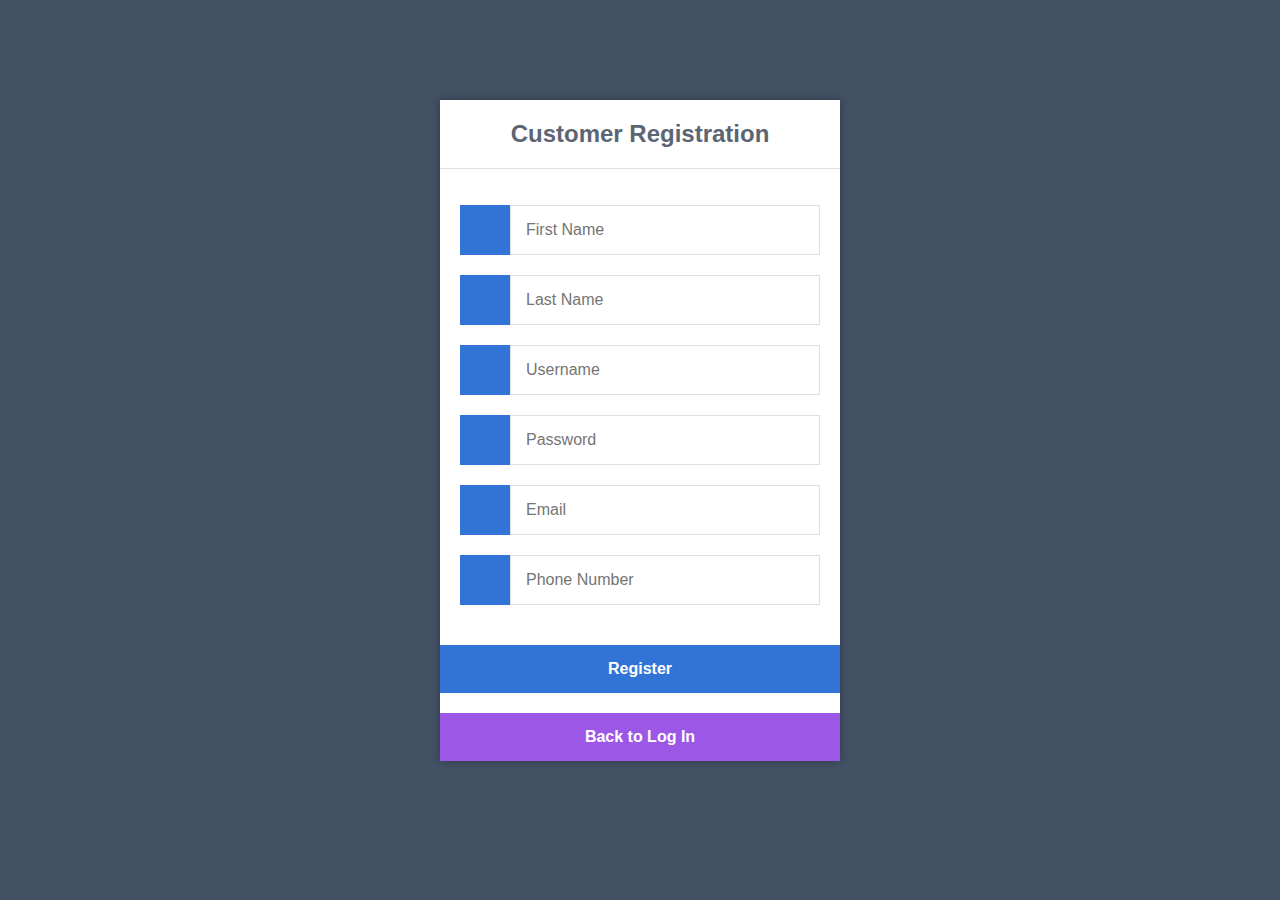
<file: website_files/login/registerCustomer.html>
<!DOCTYPE html>
<html>
	<head>
        <link href="register.css" rel="stylesheet" type="text/css">
		<meta charset="utf-8">
		<title>Register</title>
		<link rel="stylesheet" href="https://cdnjs.cloudflare.com/ajax/libs/font-awesome/6.2.0/css/all.min.css" integrity="sha512-xh6O/CkQoPOWDdYTDqeRdPCVd1SpvCA9XXcUnZS2FmJNp1coAFzvtCN9BmamE+4aHK8yyUHUSCcJHgXloTyT2A==" crossorigin="anonymous" referrerpolicy="no-referrer">
	</head>
	<body>
		<div class="register">
			<h1>Customer Registration</h1>
			<form action="register.php" method="post" autocomplete="off">
                <label for="firstname">
					<i class="fas fa-user"></i>
				</label>
				<input type="text" name="firstname" placeholder="First Name" id="firstname" required>
                <label for="lastname">
					<i class="fas fa-user"></i>
				</label>
				<input type="text" name="lastname" placeholder="Last Name" id="lastname" required>
				<label for="username">
					<i class="fas fa-user"></i>
				</label>
				<input type="text" name="username" placeholder="Username" id="username" required>
				<label for="password">
					<i class="fas fa-lock"></i>
				</label>
				<input type="password" name="password" placeholder="Password" id="password" required>
				<label for="email">
					<i class="fas fa-envelope"></i>
				</label>
				<input type="email" name="email" placeholder="Email" id="email" required>
                <label for="phone">
					<i class="fas fa-phone"></i>
				</label>
				<input type="phone" name="phone" placeholder="Phone Number" id="phone" required>
				<input type="submit" value="Register">
			</form>
            <form action="http://localhost/phplogin/login.html" method="POST">
                <button >Back to Log In</button>
            </form>
		</div>
	</body>
</html>
</file>
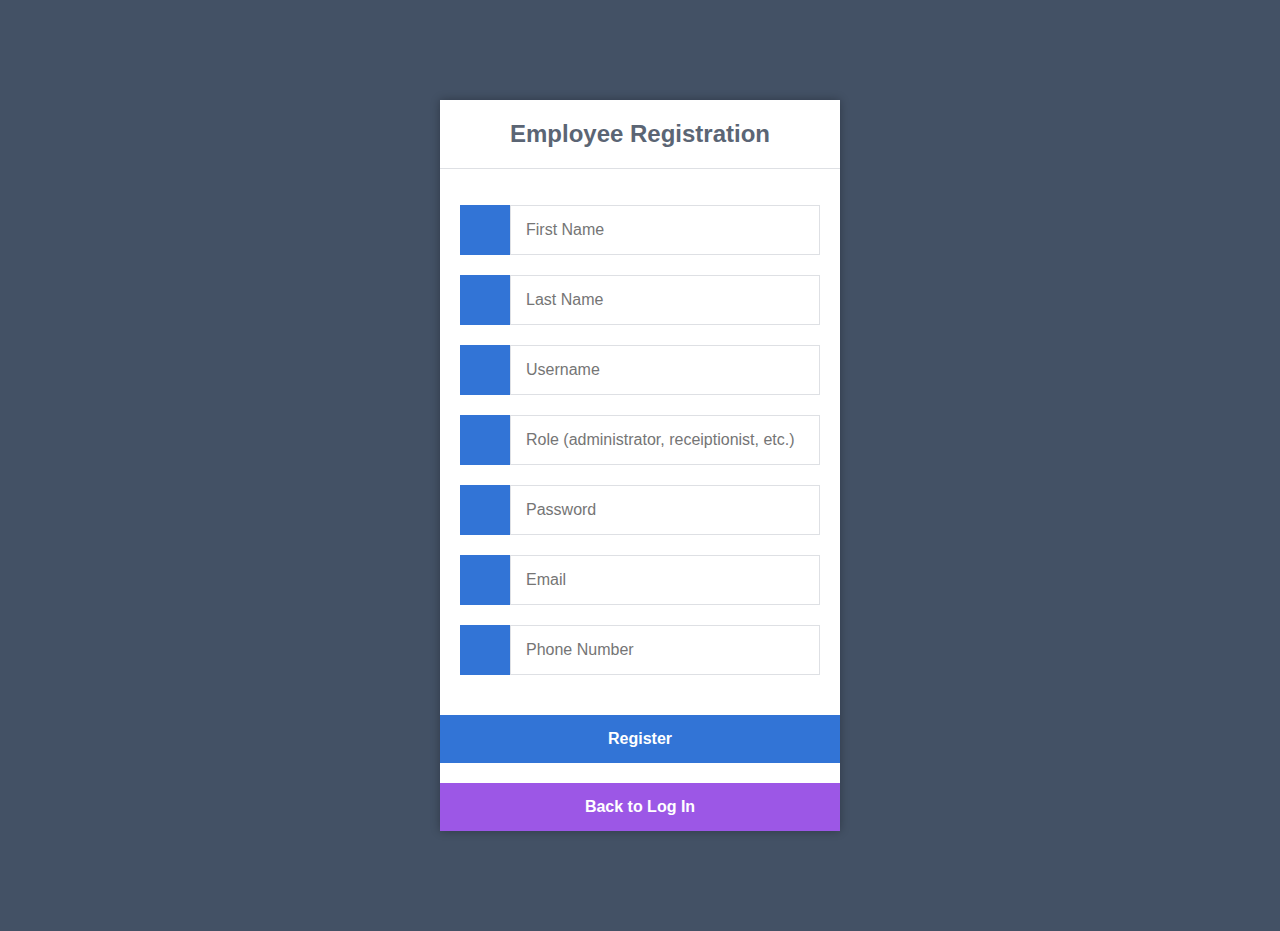
<file: website_files/login/registerEmployee.html>
<!DOCTYPE html>
<html>
	<head>
        <link href="register.css" rel="stylesheet" type="text/css">
		<meta charset="utf-8">
		<title>Register</title>
		<link rel="stylesheet" href="https://cdnjs.cloudflare.com/ajax/libs/font-awesome/6.2.0/css/all.min.css" integrity="sha512-xh6O/CkQoPOWDdYTDqeRdPCVd1SpvCA9XXcUnZS2FmJNp1coAFzvtCN9BmamE+4aHK8yyUHUSCcJHgXloTyT2A==" crossorigin="anonymous" referrerpolicy="no-referrer">
	</head>
	<body>
		<div class="register">
			<h1>Employee Registration</h1>
			<form action="register.php" method="post" autocomplete="off">
                <label for="firstname">
					<i class="fas fa-user"></i>
				</label>
				<input type="text" name="firstname" placeholder="First Name" id="firstname" required>

                <label for="lastname">
					<i class="fas fa-user"></i>
				</label>
				<input type="text" name="lastname" placeholder="Last Name" id="lastname" required>

				<label for="username">
					<i class="fas fa-user"></i>
				</label>
				<input type="text" name="username" placeholder="Username" id="username" required>

                <label for="employeeType">
					<i class="fas fa-bell"></i>
				</label>
				<input type="text" name="employeeType" placeholder="Role (administrator, receiptionist, etc.)" id="employeeType" required>

				<label for="password">
					<i class="fas fa-lock"></i>
				</label>
				<input type="password" name="password" placeholder="Password" id="password" required>

				<label for="email">
					<i class="fas fa-envelope"></i>
				</label>
				<input type="email" name="email" placeholder="Email" id="email" required>

                <label for="phone">
					<i class="fas fa-phone"></i>
				</label>
				<input type="phone" name="phone" placeholder="Phone Number" id="phone" required>

				<input type="submit" value="Register">
			</form>
            <form action="http://localhost/phplogin/login.html" method="POST">
                <button >Back to Log In</button>
            </form>
		</div>
	</body>
</html>
</file>
<file: website_files/login/register.css>
/************************************************************************************************
* Author of code: Yaroub Hussein
*
* Yaroub was responsible for coding this entire file.
*
* This file provides the styling and asthetic design for the registration pages of both customers and employees.
*
************************************************************************************************/

* {
    box-sizing: border-box;
    font-family: -apple-system, BlinkMacSystemFont, "segoe ui", roboto, oxygen, ubuntu, cantarell, "fira sans", "droid sans", "helvetica neue", Arial, sans-serif;
    font-size: 16px;
}
body {
    background-color: #435165;
    margin: 0;
}
/* Setting the window size, position, and color scheme for the registration window as well as color coding the buttons */
.register {
    width: 400px;
    background-color: #ffffff;
    box-shadow: 0 0 9px 0 rgba(0, 0, 0, 0.3);
    margin: 100px auto;
}
.register h1 {
    text-align: center;
    color: #5b6574;
    font-size: 24px;
    padding: 20px 0 20px 0;
    border-bottom: 1px solid #dee0e4;
}
.register form {
    display: flex;
    flex-wrap: wrap;
    justify-content: center;
    padding-top: 20px;
}
.register form label {
    display: flex;
    justify-content: center;
    align-items: center;
    width: 50px;
   height: 50px;
    background-color: #3274d6;
    color: #ffffff;
}
.register form input[type="password"], .register form input[type="text"], .register form input[type="email"], .register form input[type="phone"], .register form input[type="employeeType"] {
    width: 310px;
    height: 50px;
    border: 1px solid #dee0e4;
    margin-bottom: 20px;
    padding: 0 15px;
}
.register form input[type="submit"] {
    width: 100%;
    padding: 15px;
    margin-top: 20px;
    background-color: #3274d6;
   border: 0;
    cursor: pointer;
    font-weight: bold;
    color: #ffffff;
    transition: background-color 0.2s;
}
.register form input[type="submit"]:hover {
  background-color: #2868c7;
    transition: background-color 0.2s;
}

.register button{
    display: flex;
    width: 100%;
    /* margin-top: 20px; */
    justify-content: center;
    background: #9c57e6;
    border: 0;
    cursor: pointer;
    font-weight: bold;
    color: #ffffff;
    padding: 15px;
}

.register button:hover {
    background-color: #8c4ecf;
      transition: background-color 0.2s;
  }
</file>
